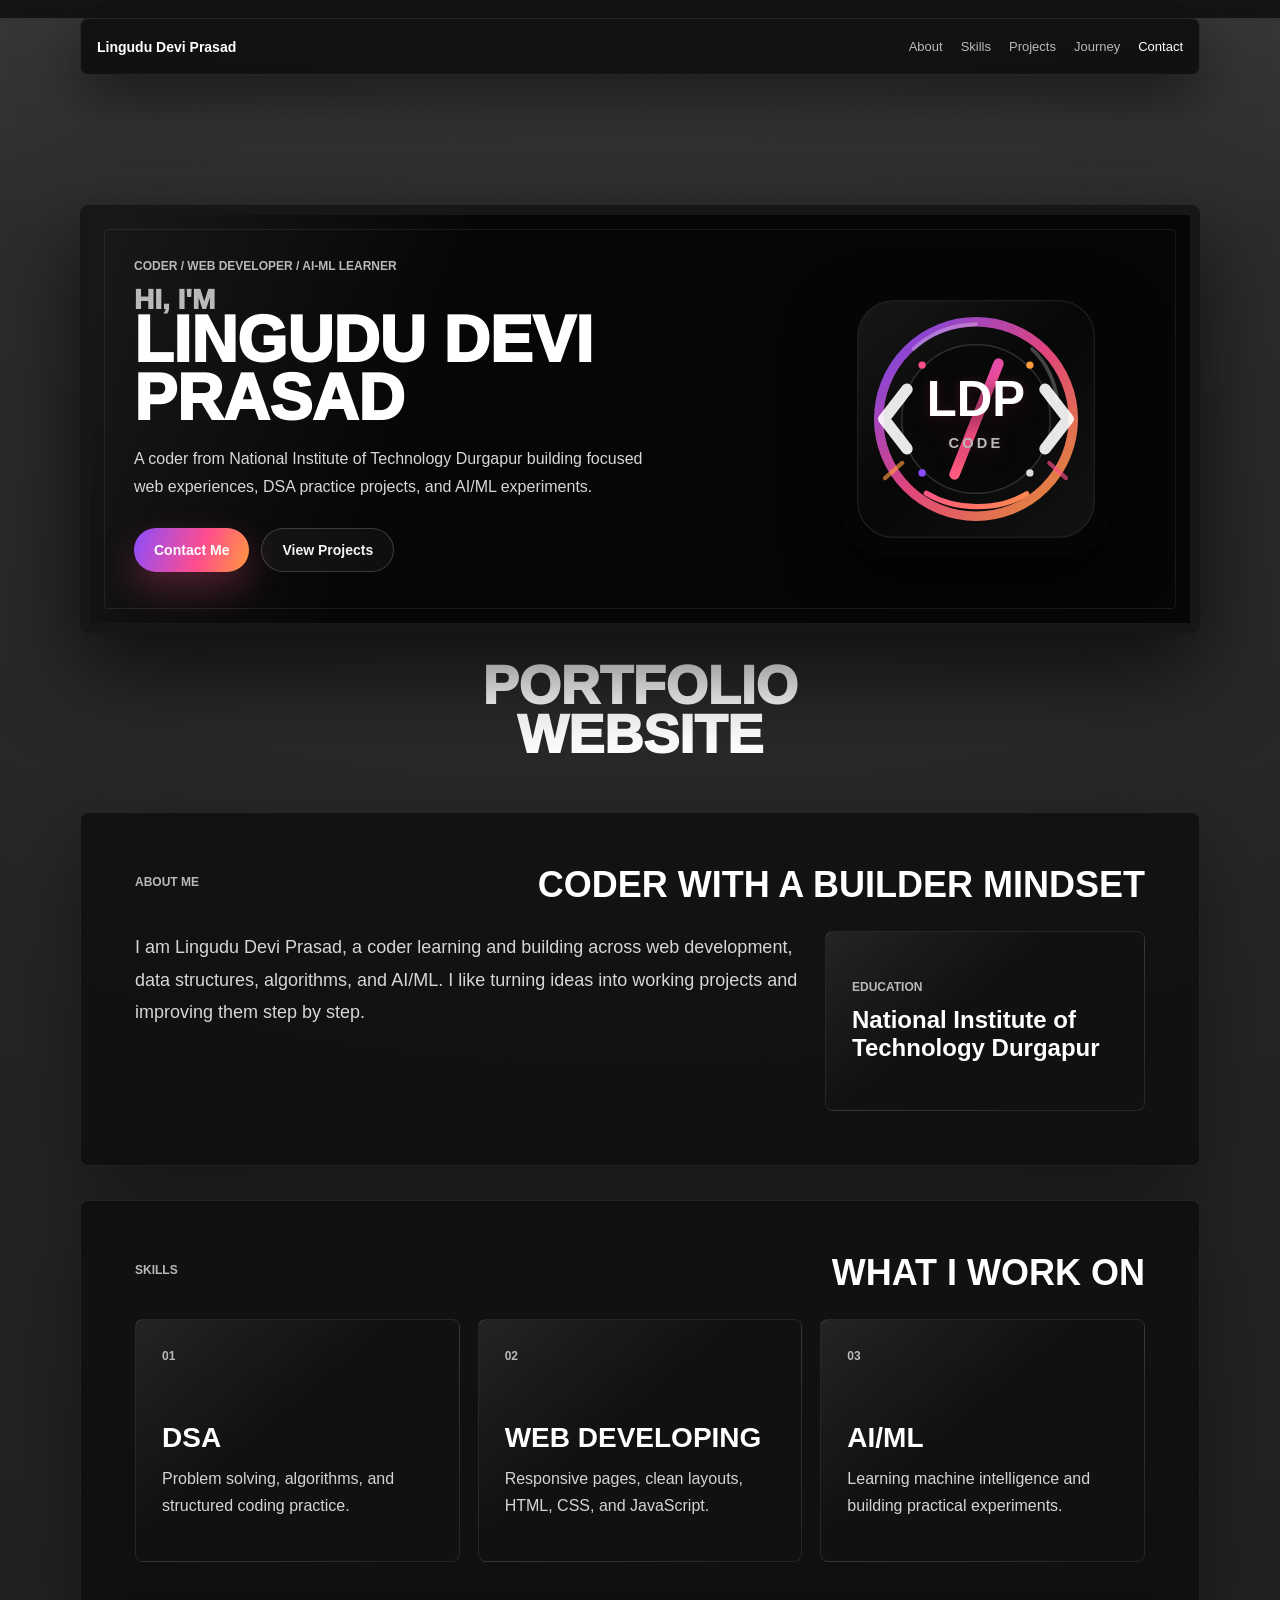
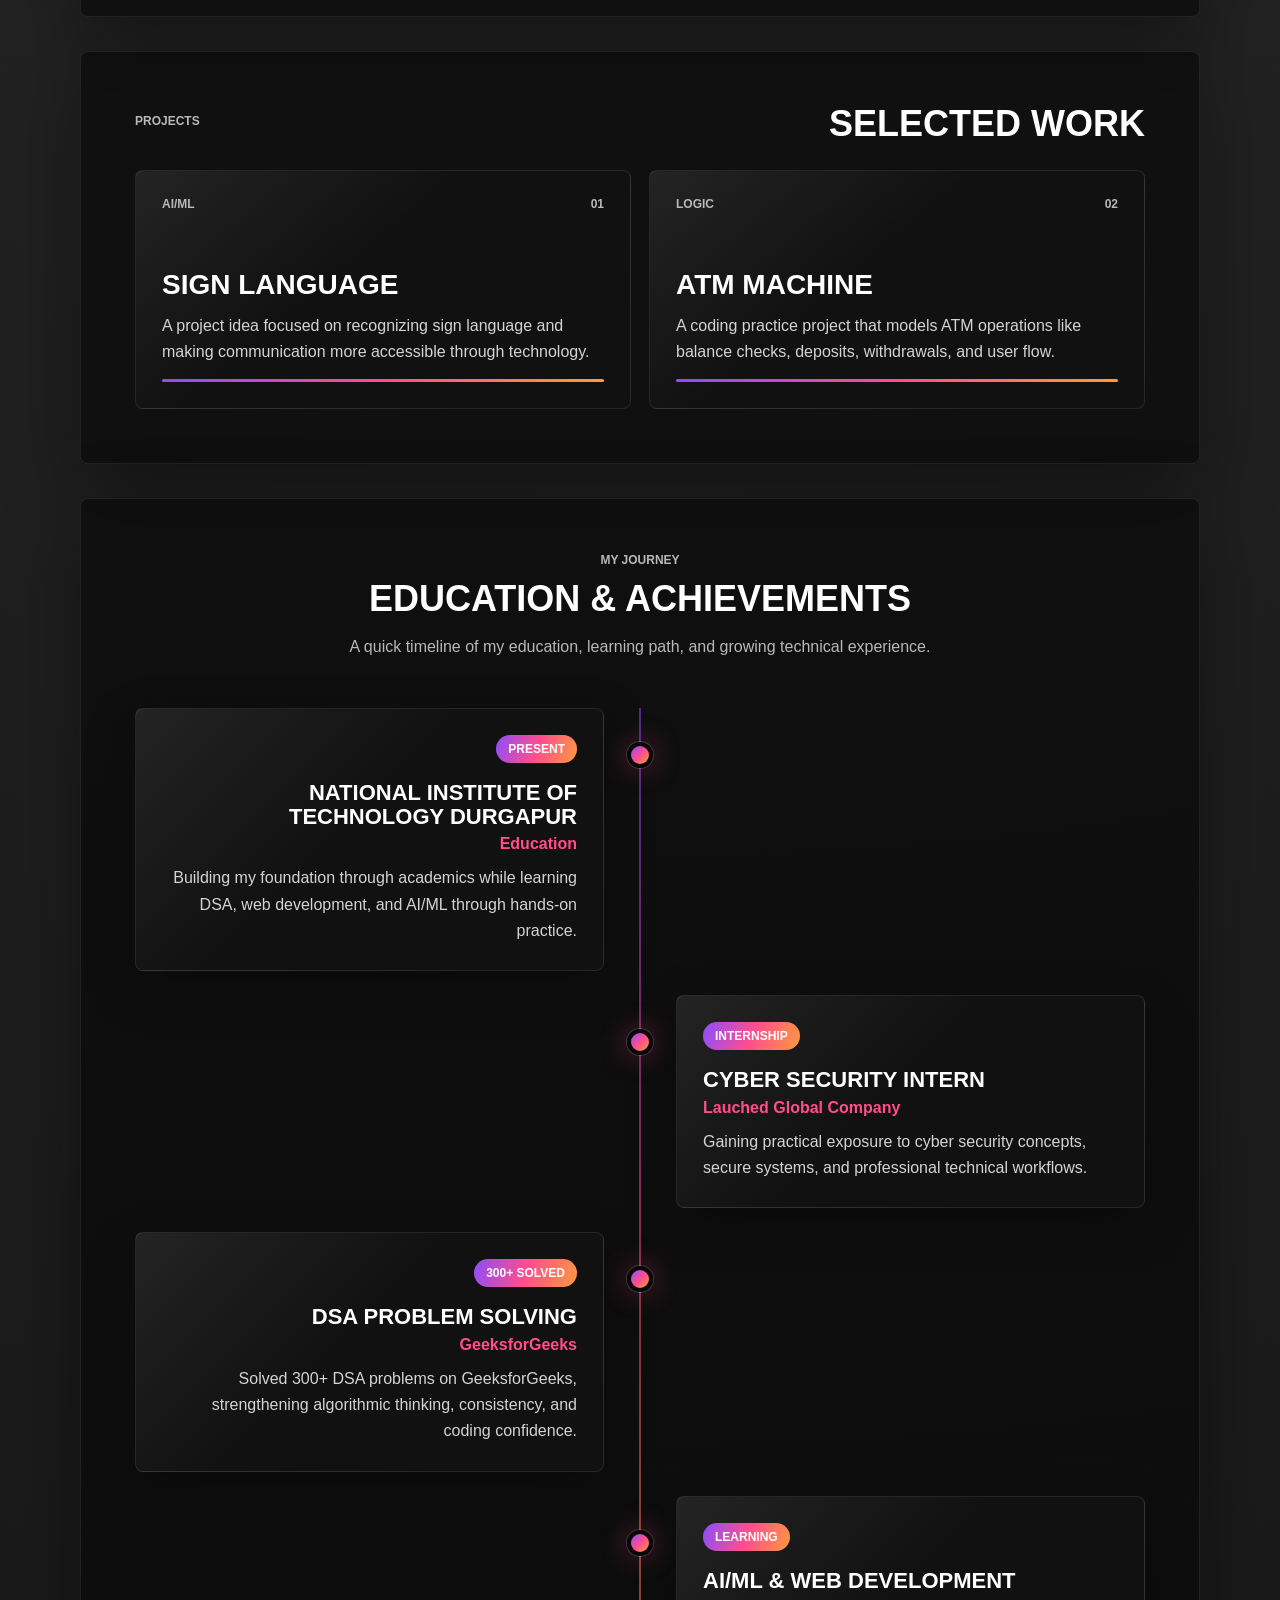
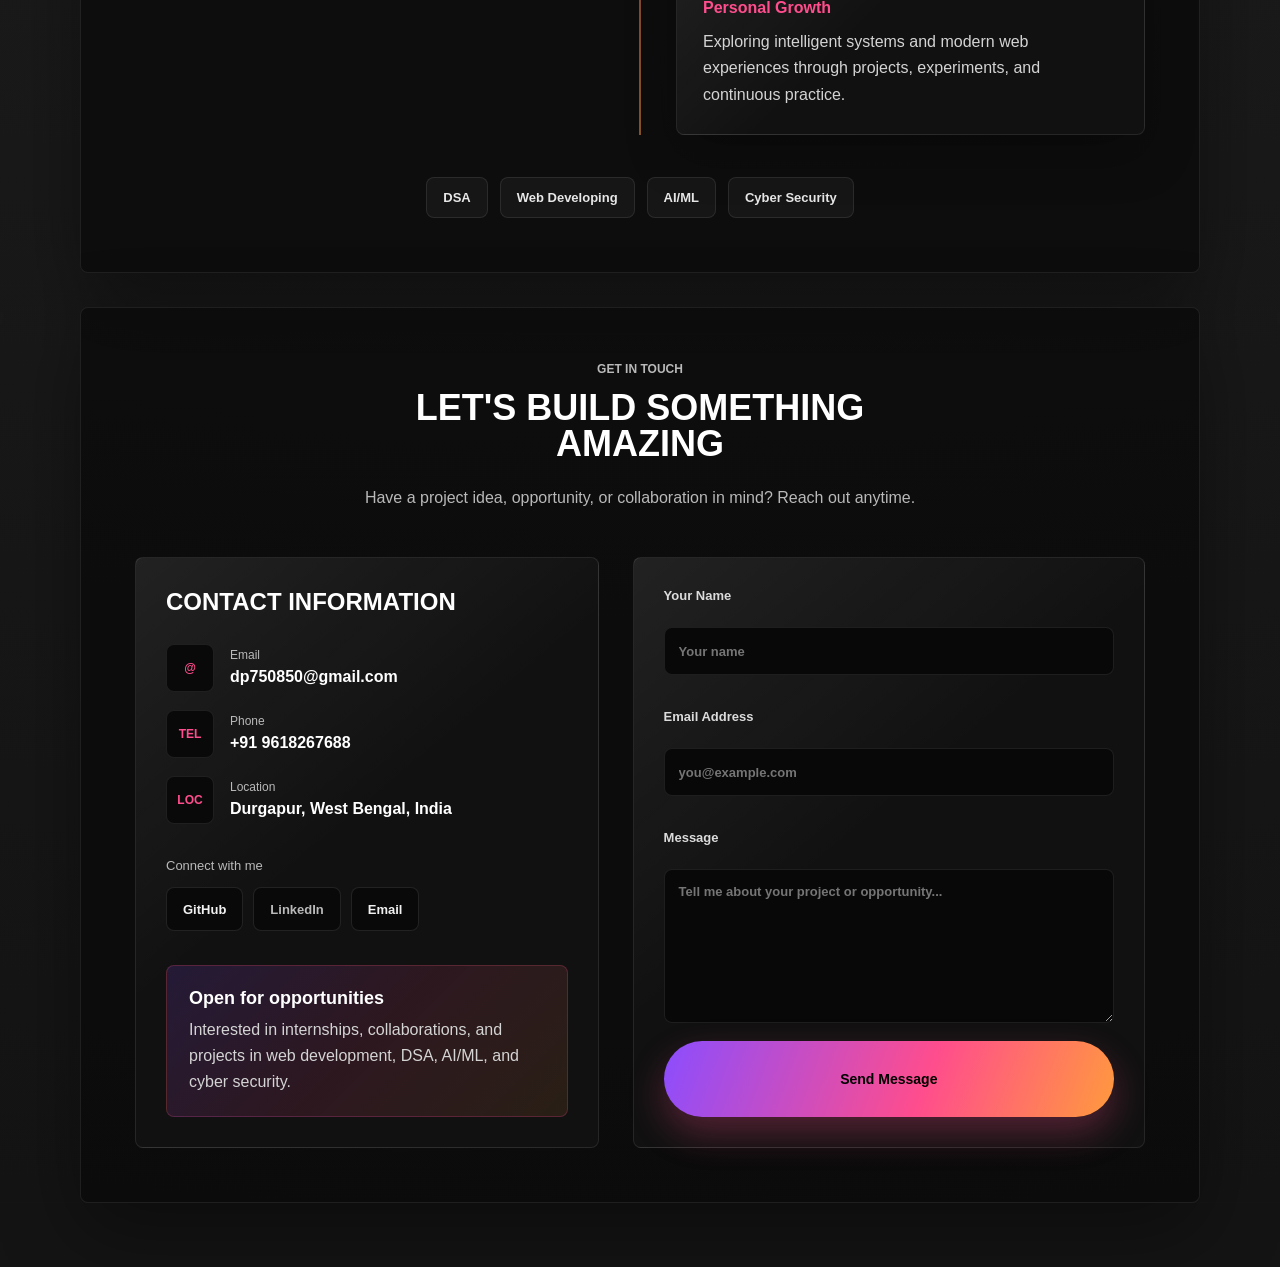
<file: docs/index.html>
<!DOCTYPE html>
<html lang="en">
<head>
  <meta charset="UTF-8">
  <meta name="viewport" content="width=device-width, initial-scale=1.0">
  <title>Lingudu Devi Prasad | Portfolio</title>
  <link rel="stylesheet" href="style.css">
  <script src="script.js" defer></script>
</head>
<body>
  <header class="topbar">
    <a class="brand" href="#home">Lingudu Devi Prasad</a>
    <nav class="nav-links" aria-label="Portfolio navigation">
      <a href="#about">About</a>
      <a href="#skills">Skills</a>
      <a href="#projects">Projects</a>
      <a href="#journey">Journey</a>
      <a href="#contact">Contact</a>
    </nav>
  </header>

  <main id="home">
    <section class="hero section-reveal">
      <div class="hero-panel">
        <div class="hero-copy">
          <p class="eyebrow">Coder / Web Developer / AI-ML Learner</p>
          <h1><span>Hi, I'm</span> Lingudu Devi Prasad</h1>
          <p class="hero-text">
            A coder from National Institute of Technology Durgapur building focused web experiences,
            DSA practice projects, and AI/ML experiments.
          </p>
          <div class="hero-actions">
            <a class="btn primary" href="mailto:dp750850@gmail.com">Contact Me</a>
            <a class="btn ghost" href="#projects">View Projects</a>
          </div>
        </div>

        <div class="hero-visual" aria-label="Developer emblem">
          <img src="avatar.svg" alt="Developer emblem for Lingudu Devi Prasad">
        </div>
      </div>

      <div class="hero-title">
        <span>Portfolio</span>
        <span>Website</span>
      </div>
    </section>

    <section class="content-section section-reveal" id="about">
      <div class="section-heading">
        <p class="eyebrow">About Me</p>
        <h2>Coder With A Builder Mindset</h2>
      </div>
      <div class="about-grid">
        <p>
          I am Lingudu Devi Prasad, a coder learning and building across web development,
          data structures, algorithms, and AI/ML. I like turning ideas into working projects
          and improving them step by step.
        </p>
        <div class="stat-card">
          <span>Education</span>
          <strong>National Institute of Technology Durgapur</strong>
        </div>
      </div>
    </section>

    <section class="content-section section-reveal" id="skills">
      <div class="section-heading">
        <p class="eyebrow">Skills</p>
        <h2>What I Work On</h2>
      </div>
      <div class="card-grid three">
        <article class="skill-card">
          <span class="card-number">01</span>
          <h3>DSA</h3>
          <p>Problem solving, algorithms, and structured coding practice.</p>
        </article>
        <article class="skill-card">
          <span class="card-number">02</span>
          <h3>Web Developing</h3>
          <p>Responsive pages, clean layouts, HTML, CSS, and JavaScript.</p>
        </article>
        <article class="skill-card">
          <span class="card-number">03</span>
          <h3>AI/ML</h3>
          <p>Learning machine intelligence and building practical experiments.</p>
        </article>
      </div>
    </section>

    <section class="content-section section-reveal" id="projects">
      <div class="section-heading">
        <p class="eyebrow">Projects</p>
        <h2>Selected Work</h2>
      </div>
      <div class="card-grid two">
        <article class="project-card">
          <div class="project-topline">
            <span>AI/ML</span>
            <span>01</span>
          </div>
          <h3>Sign Language</h3>
          <p>
            A project idea focused on recognizing sign language and making communication
            more accessible through technology.
          </p>
        </article>
        <article class="project-card">
          <div class="project-topline">
            <span>Logic</span>
            <span>02</span>
          </div>
          <h3>ATM Machine</h3>
          <p>
            A coding practice project that models ATM operations like balance checks,
            deposits, withdrawals, and user flow.
          </p>
        </article>
      </div>
    </section>

    <section class="content-section journey-section section-reveal" id="journey">
      <div class="section-heading centered-heading">
        <p class="eyebrow">My Journey</p>
        <h2>Education & Achievements</h2>
        <p class="section-subtitle">
          A quick timeline of my education, learning path, and growing technical experience.
        </p>
      </div>

      <div class="timeline">
        <article class="timeline-item">
          <div class="timeline-card">
            <span class="timeline-year">Present</span>
            <h3>National Institute of Technology Durgapur</h3>
            <p class="timeline-org">Education</p>
            <p>
              Building my foundation through academics while learning DSA, web development,
              and AI/ML through hands-on practice.
            </p>
          </div>
        </article>

        <article class="timeline-item">
          <div class="timeline-card">
            <span class="timeline-year">Internship</span>
            <h3>Cyber Security Intern</h3>
            <p class="timeline-org">Lauched Global Company</p>
            <p>
              Gaining practical exposure to cyber security concepts, secure systems, and
              professional technical workflows.
            </p>
          </div>
        </article>

        <article class="timeline-item">
          <div class="timeline-card">
            <span class="timeline-year">300+ Solved</span>
            <h3>DSA Problem Solving</h3>
            <p class="timeline-org">GeeksforGeeks</p>
            <p>
              Solved 300+ DSA problems on GeeksforGeeks, strengthening algorithmic thinking,
              consistency, and coding confidence.
            </p>
          </div>
        </article>

        <article class="timeline-item">
          <div class="timeline-card">
            <span class="timeline-year">Learning</span>
            <h3>AI/ML & Web Development</h3>
            <p class="timeline-org">Personal Growth</p>
            <p>
              Exploring intelligent systems and modern web experiences through projects,
              experiments, and continuous practice.
            </p>
          </div>
        </article>
      </div>

      <div class="journey-tags" aria-label="Journey highlights">
        <span>DSA</span>
        <span>Web Developing</span>
        <span>AI/ML</span>
        <span>Cyber Security</span>
      </div>
    </section>

    <section class="contact-section section-reveal" id="contact">
      <div class="section-heading centered-heading">
        <p class="eyebrow">Get In Touch</p>
        <h2>Let's Build Something Amazing</h2>
        <p class="section-subtitle">
          Have a project idea, opportunity, or collaboration in mind? Reach out anytime.
        </p>
      </div>

      <div class="contact-grid">
        <div class="contact-info-panel">
          <h3>Contact Information</h3>

          <div class="contact-list">
            <a class="contact-row" href="mailto:dp750850@gmail.com">
              <span class="contact-icon">@</span>
              <span>
                <small>Email</small>
                <strong>dp750850@gmail.com</strong>
              </span>
            </a>
            <a class="contact-row" href="tel:+919618267688">
              <span class="contact-icon">tel</span>
              <span>
                <small>Phone</small>
                <strong>+91 9618267688</strong>
              </span>
            </a>
            <div class="contact-row">
              <span class="contact-icon">loc</span>
              <span>
                <small>Location</small>
                <strong>Durgapur, West Bengal, India</strong>
              </span>
            </div>
          </div>

          <div class="social-panel">
            <p>Connect with me</p>
            <div class="social-links">
              <a href="https://github.com/DEVIL007hack" target="_blank" rel="noopener noreferrer">GitHub</a>
              <a class="pending-link" href="#contact" aria-disabled="true">LinkedIn</a>
              <a href="mailto:dp750850@gmail.com">Email</a>
            </div>
          </div>

          <div class="opportunity-card">
            <strong>Open for opportunities</strong>
            <p>Interested in internships, collaborations, and projects in web development, DSA, AI/ML, and cyber security.</p>
          </div>
        </div>

        <form class="contact-form" id="contactForm">
          <label>
            <span>Your Name</span>
            <input name="name" type="text" placeholder="Your name" required>
          </label>
          <label>
            <span>Email Address</span>
            <input name="email" type="email" placeholder="you@example.com" required>
          </label>
          <label>
            <span>Message</span>
            <textarea name="message" rows="5" placeholder="Tell me about your project or opportunity..." required></textarea>
          </label>
          <button class="btn primary form-button" type="submit">Send Message</button>
        </form>
      </div>
    </section>
  </main>
</body>
</html>
</file>
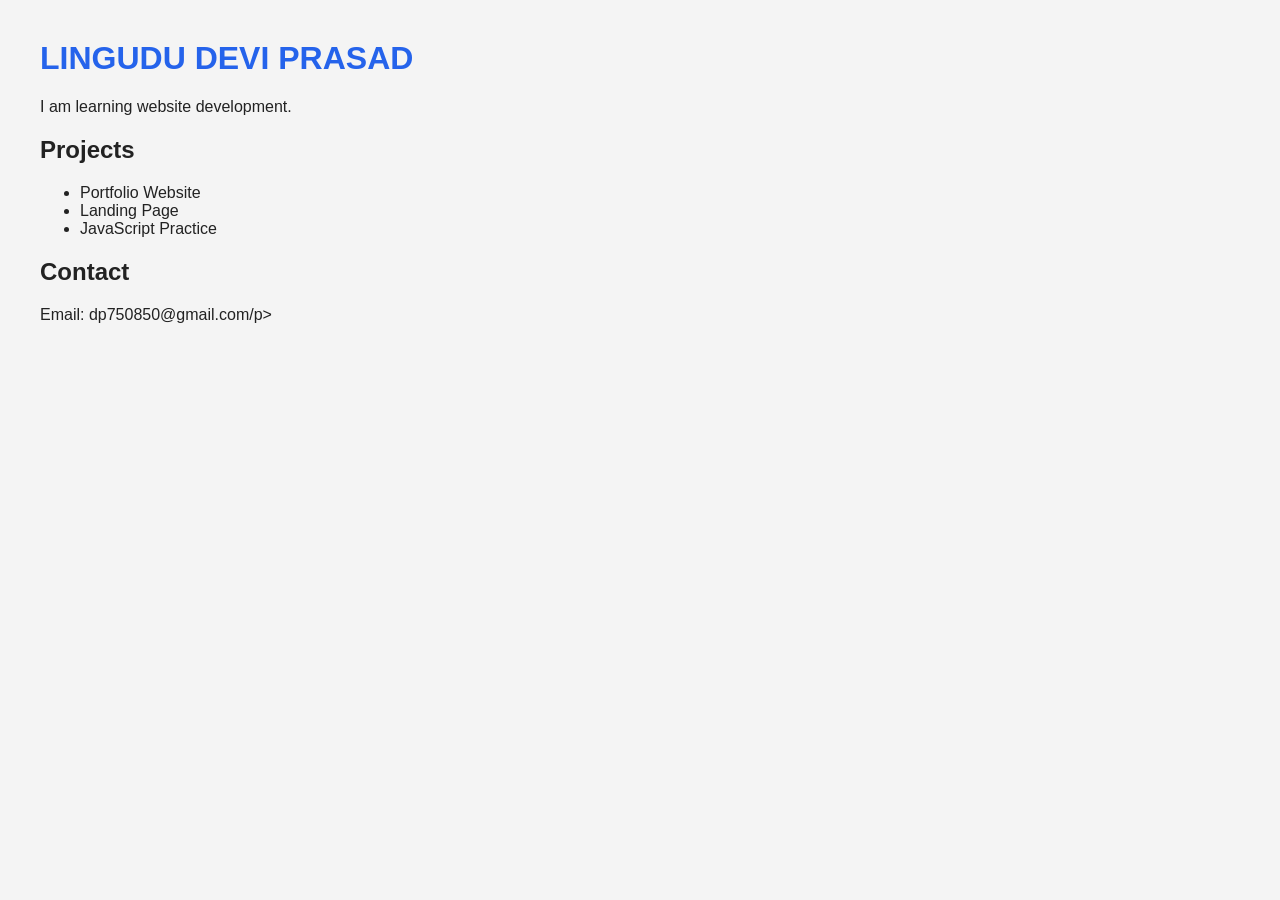
<file: portfolio-site/index.html>
<!DOCTYPE html>
<html>
<head>
  <title>My Portfolio</title>
  <link rel="stylesheet" href="style.css">

</head>
<body>
  <h1>LINGUDU DEVI PRASAD</h1>
  <p>I am learning website development.</p>

  <h2>Projects</h2>
  <ul>
    <li>Portfolio Website</li>
    <li>Landing Page</li>
    <li>JavaScript Practice</li>
  </ul>

  <h2>Contact</h2>
  <p>Email: dp750850@gmail.com/p>
</body>
</html>
</file>
<file: docs/style.css>
:root {
  --bg: #242424;
  --panel: #060606;
  --panel-soft: #111111;
  --text: #ffffff;
  --muted: #b9b9b9;
  --line: #2f2f2f;
  --pink: #ff4d8d;
  --violet: #8b4dff;
  --orange: #ff9a3d;
  --shadow: rgba(0, 0, 0, 0.55);
}

* {
  box-sizing: border-box;
}

html {
  scroll-behavior: smooth;
  background: #141414;
}

body {
  margin: 0;
  min-height: 100vh;
  overflow-x: hidden;
  font-family: Arial, Helvetica, sans-serif;
  color: var(--text);
  background:
    linear-gradient(180deg, rgba(255, 255, 255, 0.035), transparent 220px),
    radial-gradient(circle at 50% -20%, #3a3a3a 0, var(--bg) 38%, #141414 100%);
}

body::before {
  content: "";
  position: fixed;
  inset: 0;
  pointer-events: none;
  background-image:
    linear-gradient(rgba(255, 255, 255, 0.04) 1px, transparent 1px),
    linear-gradient(90deg, rgba(255, 255, 255, 0.04) 1px, transparent 1px);
  background-size: 64px 64px;
  mask-image: linear-gradient(to bottom, rgba(0, 0, 0, 0.25), transparent 65%);
}

a {
  color: inherit;
  text-decoration: none;
}

.topbar {
  position: sticky;
  top: 0;
  z-index: 10;
  display: flex;
  align-items: center;
  justify-content: space-between;
  gap: 24px;
  width: min(1120px, calc(100% - 32px));
  margin: 18px auto 0;
  padding: 12px 16px;
  border: 1px solid rgba(255, 255, 255, 0.09);
  border-radius: 8px;
  background: rgba(8, 8, 8, 0.78);
  box-shadow: 0 20px 60px var(--shadow);
  backdrop-filter: blur(18px);
}

.brand {
  font-size: 14px;
  font-weight: 800;
}

.nav-links {
  display: flex;
  gap: 18px;
  align-items: center;
  color: var(--muted);
  font-size: 13px;
}

.nav-links a {
  padding: 8px 0;
}

.nav-links a:hover,
.nav-links a.active {
  color: var(--text);
}

.hero {
  min-height: auto;
  display: grid;
  place-items: center;
  gap: 28px;
  width: min(1120px, calc(100% - 32px));
  margin: 0 auto;
  padding: 130px 0 54px;
}

.hero-panel {
  position: relative;
  display: grid;
  grid-template-columns: minmax(0, 1fr) 340px;
  gap: 32px;
  width: 100%;
  padding: 44px;
  overflow: hidden;
  border: 10px solid #171717;
  border-radius: 8px;
  background:
    linear-gradient(110deg, rgba(255, 255, 255, 0.08), transparent 32%),
    var(--panel);
  box-shadow: 0 34px 90px rgba(0, 0, 0, 0.68);
}

.hero-panel::before {
  content: "";
  position: absolute;
  inset: 14px;
  border: 1px solid rgba(255, 255, 255, 0.08);
  border-radius: 4px;
  pointer-events: none;
}

.hero-copy {
  position: relative;
  z-index: 1;
  min-width: 0;
  max-width: 620px;
}

.eyebrow {
  margin: 0 0 14px;
  color: var(--muted);
  font-size: 12px;
  font-weight: 800;
  text-transform: uppercase;
}

h1,
h2,
h3,
p {
  margin-top: 0;
  overflow-wrap: anywhere;
}

h1 {
  margin-bottom: 18px;
  font-size: 64px;
  line-height: 0.9;
  font-weight: 950;
  text-transform: uppercase;
  overflow-wrap: break-word;
}

h1 span {
  display: block;
  font-size: 28px;
  color: var(--muted);
}

.hero-text {
  max-width: 520px;
  color: #d7d7d7;
  font-size: 16px;
  line-height: 1.7;
  overflow-wrap: break-word;
}

.hero-actions {
  display: flex;
  flex-wrap: wrap;
  gap: 12px;
  margin-top: 28px;
}

.btn {
  display: inline-flex;
  align-items: center;
  justify-content: center;
  min-height: 44px;
  padding: 0 20px;
  border-radius: 999px;
  font-size: 14px;
  font-weight: 800;
}

.btn.primary {
  background: linear-gradient(110deg, var(--violet), var(--pink) 58%, var(--orange));
  box-shadow: 0 16px 36px rgba(255, 77, 141, 0.28);
}

.btn.ghost {
  border: 1px solid rgba(255, 255, 255, 0.18);
  color: #f4f4f4;
  background: rgba(255, 255, 255, 0.04);
}

.hero-visual {
  position: relative;
  z-index: 1;
  display: grid;
  place-items: center;
  min-height: 320px;
}

.hero-visual::before {
  content: "";
  position: absolute;
  width: 250px;
  height: 250px;
  border: 1px solid rgba(255, 255, 255, 0.18);
  border-radius: 50%;
  transform: rotate(-8deg);
}

.hero-visual::after {
  content: "";
  position: absolute;
  width: 210px;
  height: 210px;
  border: 1px dashed rgba(255, 255, 255, 0.18);
  border-radius: 50%;
  animation: spin 18s linear infinite;
}

.hero-visual img {
  position: relative;
  z-index: 2;
  width: min(280px, 80%);
  filter: drop-shadow(0 28px 28px rgba(0, 0, 0, 0.72));
  animation: float 4s ease-in-out infinite;
}

.hero-title {
  display: grid;
  text-align: center;
  font-size: 54px;
  line-height: 0.9;
  font-weight: 950;
  text-transform: uppercase;
}

.content-section,
.contact-section {
  width: min(1120px, calc(100% - 32px));
  margin: 0 auto 34px;
  padding: 54px;
  border: 1px solid rgba(255, 255, 255, 0.08);
  border-radius: 8px;
  background: rgba(8, 8, 8, 0.66);
  box-shadow: 0 28px 80px rgba(0, 0, 0, 0.38);
}

.section-heading {
  display: flex;
  align-items: end;
  justify-content: space-between;
  gap: 24px;
  margin-bottom: 28px;
}

.centered-heading {
  display: block;
  max-width: 760px;
  margin-right: auto;
  margin-left: auto;
  text-align: center;
}

.section-heading h2,
.contact-section h2 {
  margin-bottom: 0;
  font-size: 36px;
  line-height: 1;
  text-transform: uppercase;
}

.section-subtitle {
  margin: 16px auto 0;
  max-width: 620px;
  color: var(--muted);
  line-height: 1.7;
}

.about-grid {
  display: grid;
  grid-template-columns: minmax(0, 1fr) 320px;
  gap: 24px;
}

.about-grid p {
  color: #d6d6d6;
  font-size: 18px;
  line-height: 1.8;
}

.stat-card,
.skill-card,
.project-card {
  border: 1px solid rgba(255, 255, 255, 0.09);
  border-radius: 8px;
  background:
    linear-gradient(140deg, rgba(255, 255, 255, 0.08), transparent 42%),
    var(--panel-soft);
}

.stat-card {
  display: grid;
  align-content: center;
  min-height: 180px;
  padding: 26px;
}

.stat-card span {
  color: var(--muted);
  font-size: 12px;
  font-weight: 800;
  text-transform: uppercase;
}

.stat-card strong {
  margin-top: 12px;
  font-size: 24px;
  line-height: 1.16;
}

.card-grid {
  display: grid;
  gap: 18px;
}

.card-grid.three {
  grid-template-columns: repeat(3, minmax(0, 1fr));
}

.card-grid.two {
  grid-template-columns: repeat(2, minmax(0, 1fr));
}

.skill-card,
.project-card {
  min-height: 230px;
  padding: 26px;
}

.card-number,
.project-topline {
  color: var(--muted);
  font-size: 12px;
  font-weight: 900;
  text-transform: uppercase;
}

.skill-card h3,
.project-card h3 {
  margin: 58px 0 12px;
  font-size: 28px;
  text-transform: uppercase;
}

.skill-card p,
.project-card p {
  color: #d4d4d4;
  line-height: 1.65;
}

.project-topline {
  display: flex;
  justify-content: space-between;
  gap: 16px;
}

.project-card {
  position: relative;
  overflow: hidden;
}

.project-card::after {
  content: "";
  position: absolute;
  inset: auto 26px 26px;
  height: 3px;
  border-radius: 999px;
  background: linear-gradient(90deg, var(--violet), var(--pink), var(--orange));
}

.journey-section {
  overflow: hidden;
}

.timeline {
  position: relative;
  display: grid;
  gap: 24px;
  margin-top: 48px;
}

.timeline::before {
  content: "";
  position: absolute;
  top: 0;
  bottom: 0;
  left: 50%;
  width: 1px;
  background: linear-gradient(180deg, var(--violet), var(--pink), var(--orange));
  transform: translateX(-50%);
}

.timeline-item {
  position: relative;
  display: grid;
  grid-template-columns: 1fr 1fr;
  gap: 72px;
}

.timeline-item::before {
  content: "";
  position: absolute;
  top: 34px;
  left: 50%;
  width: 18px;
  height: 18px;
  border: 4px solid #080808;
  border-radius: 50%;
  background: linear-gradient(135deg, var(--violet), var(--pink), var(--orange));
  box-shadow: 0 0 0 1px rgba(255, 255, 255, 0.16), 0 0 28px rgba(255, 77, 141, 0.36);
  transform: translateX(-50%);
}

.timeline-item:nth-child(odd) .timeline-card {
  grid-column: 1;
  text-align: right;
}

.timeline-item:nth-child(even) .timeline-card {
  grid-column: 2;
}

.timeline-card {
  padding: 26px;
  border: 1px solid rgba(255, 255, 255, 0.09);
  border-radius: 8px;
  background:
    linear-gradient(135deg, rgba(255, 255, 255, 0.08), transparent 45%),
    var(--panel-soft);
  box-shadow: 0 18px 50px rgba(0, 0, 0, 0.32);
}

.timeline-year {
  display: inline-flex;
  align-items: center;
  min-height: 28px;
  padding: 0 12px;
  border-radius: 999px;
  background: linear-gradient(110deg, var(--violet), var(--pink), var(--orange));
  color: #ffffff;
  font-size: 12px;
  font-weight: 900;
  text-transform: uppercase;
}

.timeline-card h3 {
  margin: 18px 0 6px;
  font-size: 22px;
  line-height: 1.1;
  text-transform: uppercase;
}

.timeline-org {
  margin-bottom: 12px;
  color: var(--pink);
  font-weight: 800;
}

.timeline-card p:last-child {
  margin-bottom: 0;
  color: #d4d4d4;
  line-height: 1.65;
}

.journey-tags {
  display: flex;
  flex-wrap: wrap;
  justify-content: center;
  gap: 12px;
  margin-top: 42px;
}

.journey-tags span {
  padding: 12px 16px;
  border: 1px solid rgba(255, 255, 255, 0.09);
  border-radius: 8px;
  background: rgba(255, 255, 255, 0.04);
  color: #e7e7e7;
  font-size: 13px;
  font-weight: 800;
}

.contact-section {
  margin-bottom: 64px;
}

.contact-section h2 {
  margin: 0 auto 22px;
  max-width: 620px;
}

.contact-grid {
  display: grid;
  grid-template-columns: minmax(0, 0.95fr) minmax(0, 1.05fr);
  gap: 34px;
  margin-top: 46px;
}

.contact-info-panel,
.contact-form {
  padding: 30px;
  border: 1px solid rgba(255, 255, 255, 0.09);
  border-radius: 8px;
  background:
    linear-gradient(140deg, rgba(255, 255, 255, 0.07), transparent 46%),
    var(--panel-soft);
}

.contact-info-panel h3 {
  margin-bottom: 28px;
  font-size: 24px;
  text-transform: uppercase;
}

.contact-list {
  display: grid;
  gap: 18px;
}

.contact-row {
  display: grid;
  grid-template-columns: 48px minmax(0, 1fr);
  gap: 16px;
  align-items: center;
}

.contact-icon {
  display: grid;
  place-items: center;
  width: 48px;
  height: 48px;
  border: 1px solid rgba(255, 255, 255, 0.09);
  border-radius: 8px;
  background: #090909;
  color: var(--pink);
  font-size: 12px;
  font-weight: 900;
  text-transform: uppercase;
}

.contact-row small {
  display: block;
  margin-bottom: 4px;
  color: var(--muted);
  font-size: 12px;
}

.contact-row strong {
  display: block;
  overflow-wrap: anywhere;
  line-height: 1.4;
}

.social-panel {
  margin-top: 34px;
}

.social-panel p {
  margin-bottom: 14px;
  color: var(--muted);
  font-size: 13px;
}

.social-links {
  display: flex;
  flex-wrap: wrap;
  gap: 10px;
}

.social-links a {
  display: inline-flex;
  align-items: center;
  min-height: 44px;
  padding: 0 16px;
  border: 1px solid rgba(255, 255, 255, 0.1);
  border-radius: 8px;
  background: #090909;
  color: #f1f1f1;
  font-size: 13px;
  font-weight: 900;
}

.social-links a:hover {
  border-color: rgba(255, 77, 141, 0.65);
  background: linear-gradient(110deg, rgba(139, 77, 255, 0.22), rgba(255, 77, 141, 0.18), rgba(255, 154, 61, 0.16));
}

.pending-link {
  color: var(--muted) !important;
}

.opportunity-card {
  margin-top: 34px;
  padding: 22px;
  border: 1px solid rgba(255, 77, 141, 0.22);
  border-radius: 8px;
  background: linear-gradient(135deg, rgba(139, 77, 255, 0.16), rgba(255, 77, 141, 0.12), rgba(255, 154, 61, 0.1));
}

.opportunity-card strong {
  display: block;
  margin-bottom: 8px;
  font-size: 18px;
}

.opportunity-card p {
  margin-bottom: 0;
  color: #d4d4d4;
  line-height: 1.6;
}

.contact-form {
  display: grid;
  gap: 18px;
}

.contact-form label {
  display: grid;
  gap: 8px;
  color: #dcdcdc;
  font-size: 13px;
  font-weight: 800;
}

.contact-form input,
.contact-form textarea {
  width: 100%;
  border: 1px solid rgba(255, 255, 255, 0.09);
  border-radius: 8px;
  background: #080808;
  color: #ffffff;
  font: inherit;
  outline: none;
}

.contact-form input {
  height: 48px;
  padding: 0 14px;
}

.contact-form textarea {
  min-height: 138px;
  padding: 14px;
  resize: vertical;
}

.contact-form input:focus,
.contact-form textarea:focus {
  border-color: rgba(255, 77, 141, 0.72);
  box-shadow: 0 0 0 3px rgba(255, 77, 141, 0.12);
}

.form-button {
  width: 100%;
  border: 0;
  cursor: pointer;
}

.section-reveal {
  opacity: 1;
  transform: translateY(0);
  transition: opacity 650ms ease, transform 650ms ease;
}

.js-ready .section-reveal {
  opacity: 0;
  transform: translateY(18px);
}

.js-ready .section-reveal.visible {
  opacity: 1;
  transform: translateY(0);
}

@keyframes spin {
  to {
    transform: rotate(360deg);
  }
}

@keyframes float {
  0%,
  100% {
    transform: translateY(0);
  }

  50% {
    transform: translateY(-12px);
  }
}

@media (max-width: 900px) {
  .topbar {
    align-items: flex-start;
    flex-direction: column;
  }

  .nav-links {
    width: 100%;
    justify-content: space-between;
    gap: 10px;
  }

  .hero-panel,
  .about-grid,
  .card-grid.three,
  .card-grid.two,
  .contact-grid {
    grid-template-columns: 1fr;
  }

  .hero-panel {
    padding: 30px;
  }

  h1 {
    font-size: 44px;
  }

  h1 span {
    font-size: 22px;
  }

  .hero-title {
    font-size: 42px;
  }

  .content-section,
  .contact-section {
    padding: 32px;
  }

  .section-heading {
    display: block;
  }

  .timeline::before {
    left: 10px;
  }

  .timeline-item {
    grid-template-columns: 1fr;
    gap: 0;
    padding-left: 34px;
  }

  .timeline-item::before {
    left: 10px;
  }

  .timeline-item:nth-child(odd) .timeline-card,
  .timeline-item:nth-child(even) .timeline-card {
    grid-column: 1;
    text-align: left;
  }
}

@media (max-width: 560px) {
  .topbar,
  .hero,
  .content-section,
  .contact-section {
    width: min(100% - 20px, 1120px);
  }

  .nav-links {
    flex-wrap: wrap;
    justify-content: flex-start;
  }

  .hero {
    padding-top: 58px;
  }

  .hero-panel {
    padding: 22px;
    border-width: 7px;
  }

  h1 {
    font-size: 32px;
    line-height: 0.95;
  }

  .hero-text {
    max-width: 30ch;
  }

  .hero-title {
    font-size: 34px;
  }

  .hero-visual {
    min-height: 250px;
  }

  .hero-visual::before {
    width: 210px;
    height: 210px;
  }

  .hero-visual::after {
    width: 178px;
    height: 178px;
  }

  .section-heading h2,
  .contact-section h2 {
    font-size: 25px;
    line-height: 1.08;
  }

  .content-section,
  .contact-section {
    padding: 28px;
  }

  .centered-heading {
    text-align: left;
  }

  .about-grid p {
    font-size: 16px;
  }

  .skill-card,
  .project-card,
  .timeline-card {
    min-height: 210px;
  }

  .contact-info-panel,
  .contact-form {
    padding: 22px;
  }

  .contact-row {
    grid-template-columns: 42px minmax(0, 1fr);
  }

  .contact-icon {
    width: 42px;
    height: 42px;
  }
}

@media (prefers-reduced-motion: reduce) {
  html {
    scroll-behavior: auto;
  }

  *,
  *::before,
  *::after {
    animation: none !important;
    transition: none !important;
  }
}
</file>
<file: portfolio-site/style.css>
body {
  font-family: Arial, sans-serif;
  margin: 40px;
  background: #f4f4f4;
  color: #222;
}

h1 {
  color: #2563eb;
}
</file>
